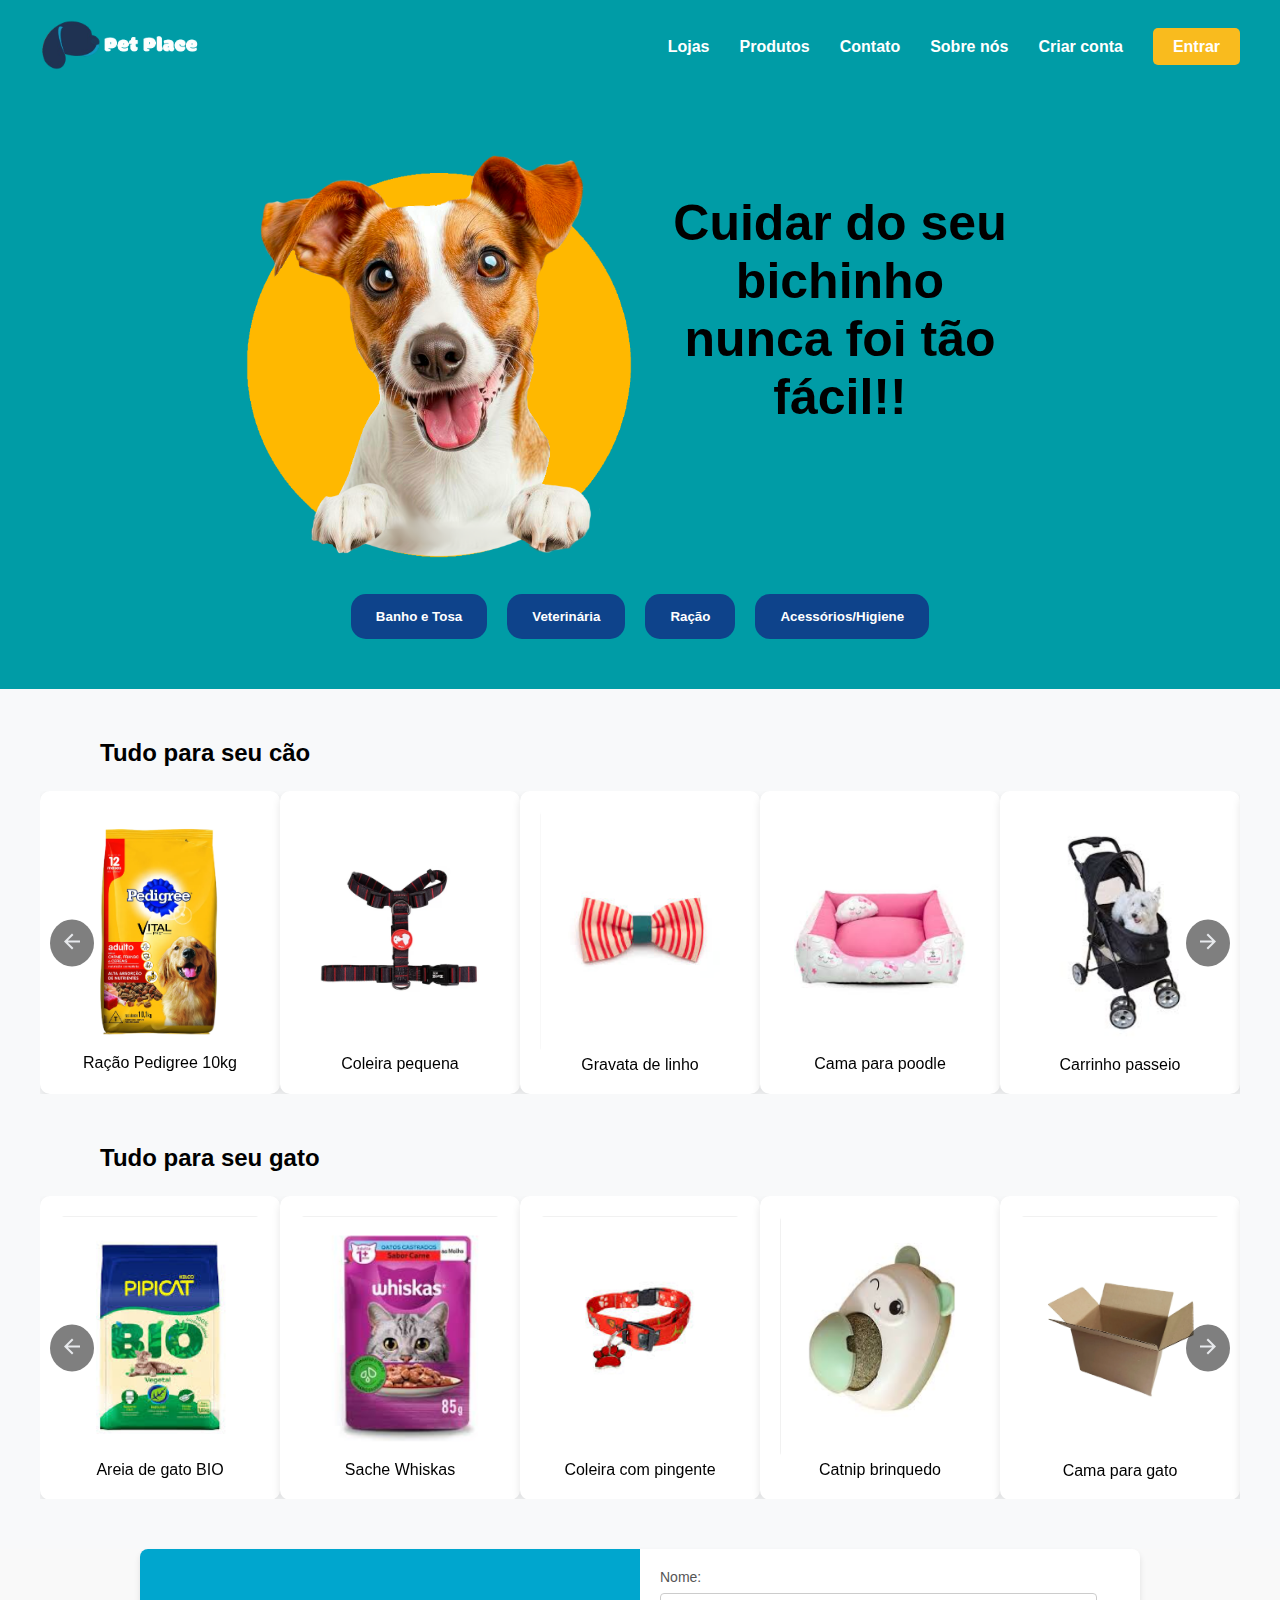
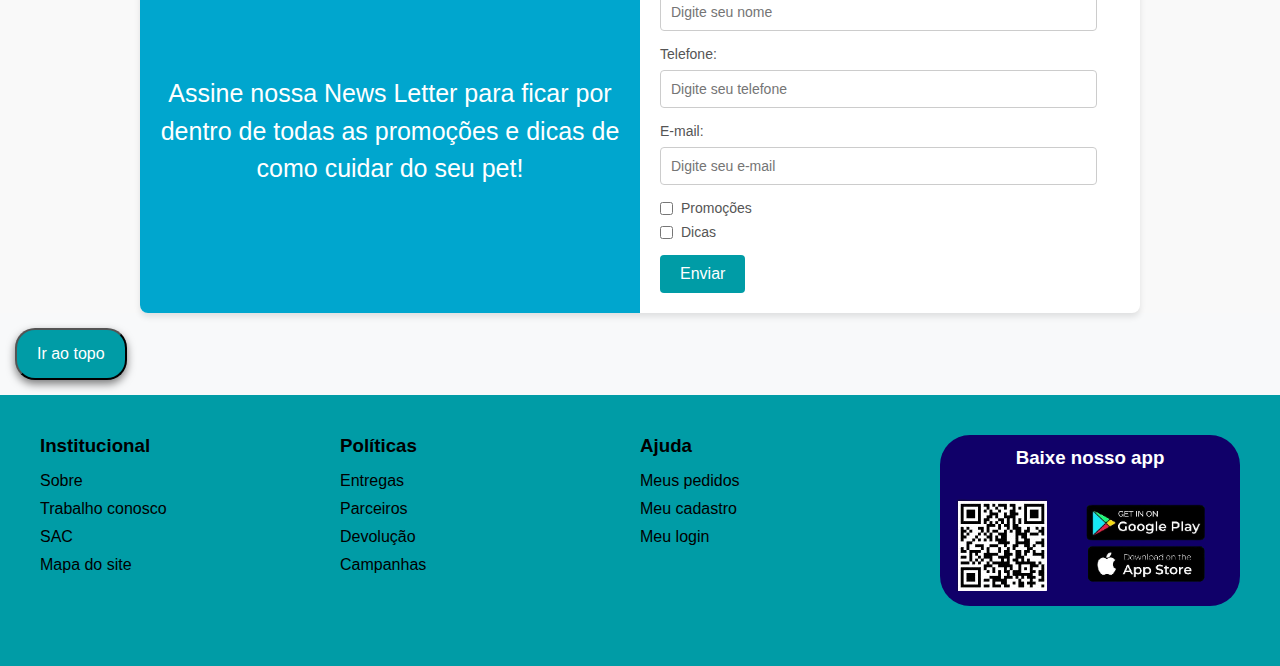
<file: src/pages/index.html>
<!DOCTYPE html>
<html lang="pt-br">
<head>
    <meta charset="UTF-8">
    <meta name="viewport" content="width=device-width, initial-scale=1.0">
    <link rel="stylesheet" href="../styles/index.css">
    <script src="../script/index.js" defer></script>
    <title>Home | PetPlace</title>
</head>
<body>
    <header>
        <div class="header-container">
            <a href="index.html"><img src="../images/LOGO PET PLACE.png" alt="Logo Pet Place" class="logo"></a>
            <nav>
                <ul class="nav-buttons">
                    <li><a href="#">Lojas</a></li>
                    <li><a href="produtos.html">Produtos</a></li>
                    <li><a href="contato.html">Contato</a></li>
                    <li><a href="sobrenos.html">Sobre nós</a></li>
                    <li><a href="criarconta.html">Criar conta</a></li>
                    <li><a href="login.html" class="btn-enter">Entrar</a></li>
                </ul>
            </nav>
        </div>
    </header>
    <main>
        <section class="banner">
            <div class="banner-content">
                <img src="../images/cahcorrofeliz.png" alt="Imagem de um cachorro feliz" class="banner-image">
                <h1 class="banner-text">Cuidar do seu bichinho nunca foi tão fácil!!</h1>
            </div>
            <div class="buttons-container">
                <button class="service-button">Banho e Tosa</button>
                <button class="service-button">Veterinária</button>
                <button class="service-button">Ração</button>
                <button class="service-button">Acessórios/Higiene</button>
            </div>
        </section>
        <section class="carousel">
            <h2 class="title-carousel">Tudo para seu cão</h2>
            <div class="carousel-container">
                <button class="carousel-button prev"><img src="../images/arrow_back.svg"></button>
                <div class="carousel-items">
                    <div class="carousel-item">
                        <img src="../images/racaoPedrigree.png" alt="Ração Pedigree 10kg">
                        <p>Ração Pedigree 10kg</p>
                    </div>
                    <div class="carousel-item">
                        <img src="../images/coleiraCachorroPequena.png" alt="Coleira pequena">
                        <p>Coleira pequena</p>
                    </div>
                    <div class="carousel-item">
                        <img src="../images/gravataCachorroPequena.png" alt="Gravata de linho">
                        <p>Gravata de linho</p>
                    </div>
                    <div class="carousel-item">
                        <img src="../images/camaCachorro.png" alt="Cama para poodle">
                        <p>Cama para poodle</p>
                    </div>
                    <div class="carousel-item">
                        <img src="../images/carrinhoParaCachorro.png" alt="Carrinho passeio">
                        <p>Carrinho passeio</p>
                    </div>
                    <div class="carousel-item">
                        <img src="../images/racaoPedrigree.png" alt="Ração Pedigree 10kg">
                        <p>Ração Pedigree 10kg</p>
                    </div>
                    <div class="carousel-item">
                        <img src="../images/coleiraCachorroPequena.png" alt="Coleira pequena">
                        <p>Coleira pequena</p>
                    </div>
                    <div class="carousel-item">
                        <img src="../images/gravataCachorroPequena.png" alt="Gravata de linho">
                        <p>Gravata de linho</p>
                    </div>
                    <div class="carousel-item">
                        <img src="../images/camaCachorro.png" alt="Cama para poodle">
                        <p>Cama para poodle</p>
                    </div>
                    <div class="carousel-item">
                        <img src="../images/carrinhoParaCachorro.png" alt="Carrinho passeio">
                        <p>Carrinho passeio</p>
                    </div>
                </div>
                <button class="carousel-button next"><img src="../images/arrow_forward.svg"></button>
            </div>
        </section>
    </main>
		<div class=form-div>
			<div class=form-container>
				<div class="text-section">
					<p>Assine nossa News Letter para ficar por dentro de todas as promoções e dicas de como cuidar do seu pet!</p>
				</div>
				<div class="form-section">
					<form id="newsletter-form">
						<label for="username">Nome:</label>
						<input type="text" id="username" name="username" placeholder="Digite seu nome" required>
						<p id="username-helper" class="helper-text">Campo obrigatório</p>

						<label for="telefone">Telefone:</label>
						<input type="tel" id="telefone" name="telefone" placeholder="Digite seu telefone" required>
						<p id="telefone-helper" class="helper-text">Mensagem</p>

						<label for="email">E-mail:</label>
						<input type="email" id="email" name="email" placeholder="Digite seu e-mail" required>
						<p id="email-helper" class="helper-text">Mensagem</p>

						<div class="checkbox-group">
							<label><input type="checkbox" name="promocoes"> Promoções</label>
							<label><input type="checkbox" name="dicas"> Dicas</label>
						</div>
						<button type="submit">Enviar</button>
					</form>
				</div>
			</div>
		</div>
    <button class="to-the-top"><a href="index.html">Ir ao topo</a></button>
    <footer>
        <div class="footer-container">
            <div class="footer-column">
                <h3>Institucional</h3>
                <ul>
                    <li><a href="#">Sobre</a></li>
                    <li><a href="#">Trabalho conosco</a></li>
                    <li><a href="#">SAC</a></li>
                    <li><a href="#">Mapa do site</a></li>
                </ul>
            </div>
            <div class="footer-column">
                <h3>Políticas</h3>
                <ul>
                    <li><a href="#">Entregas</a></li>
                    <li><a href="#">Parceiros</a></li>
                    <li><a href="#">Devolução</a></li>
                    <li><a href="#">Campanhas</a></li>
                </ul>
            </div>
            <div class="footer-column">
                <h3>Ajuda</h3>
                <ul>
                    <li><a href="#">Meus pedidos</a></li>
                    <li><a href="#">Meu cadastro</a></li>
                    <li><a href="#">Meu login</a></li>
                </ul>
            </div>
            <div class="footer-column app-download">
                <h3>Baixe nosso app</h3>
                <div class="app-links">
                    <img src="../images/qrcode.png" alt="QR Code para baixar o app">
                    <div class="store-buttons">
                        <a href="#"><img src="../images/GOOGLE_PLAY.png" alt="Google Play"></a>
                        <a href="#"><img src="../images/APPLE_STORE.png" alt="App Store"></a>
                    </div>
                </div>
            </div>
        </div>
    </footer>
</body>
</html>
</file>
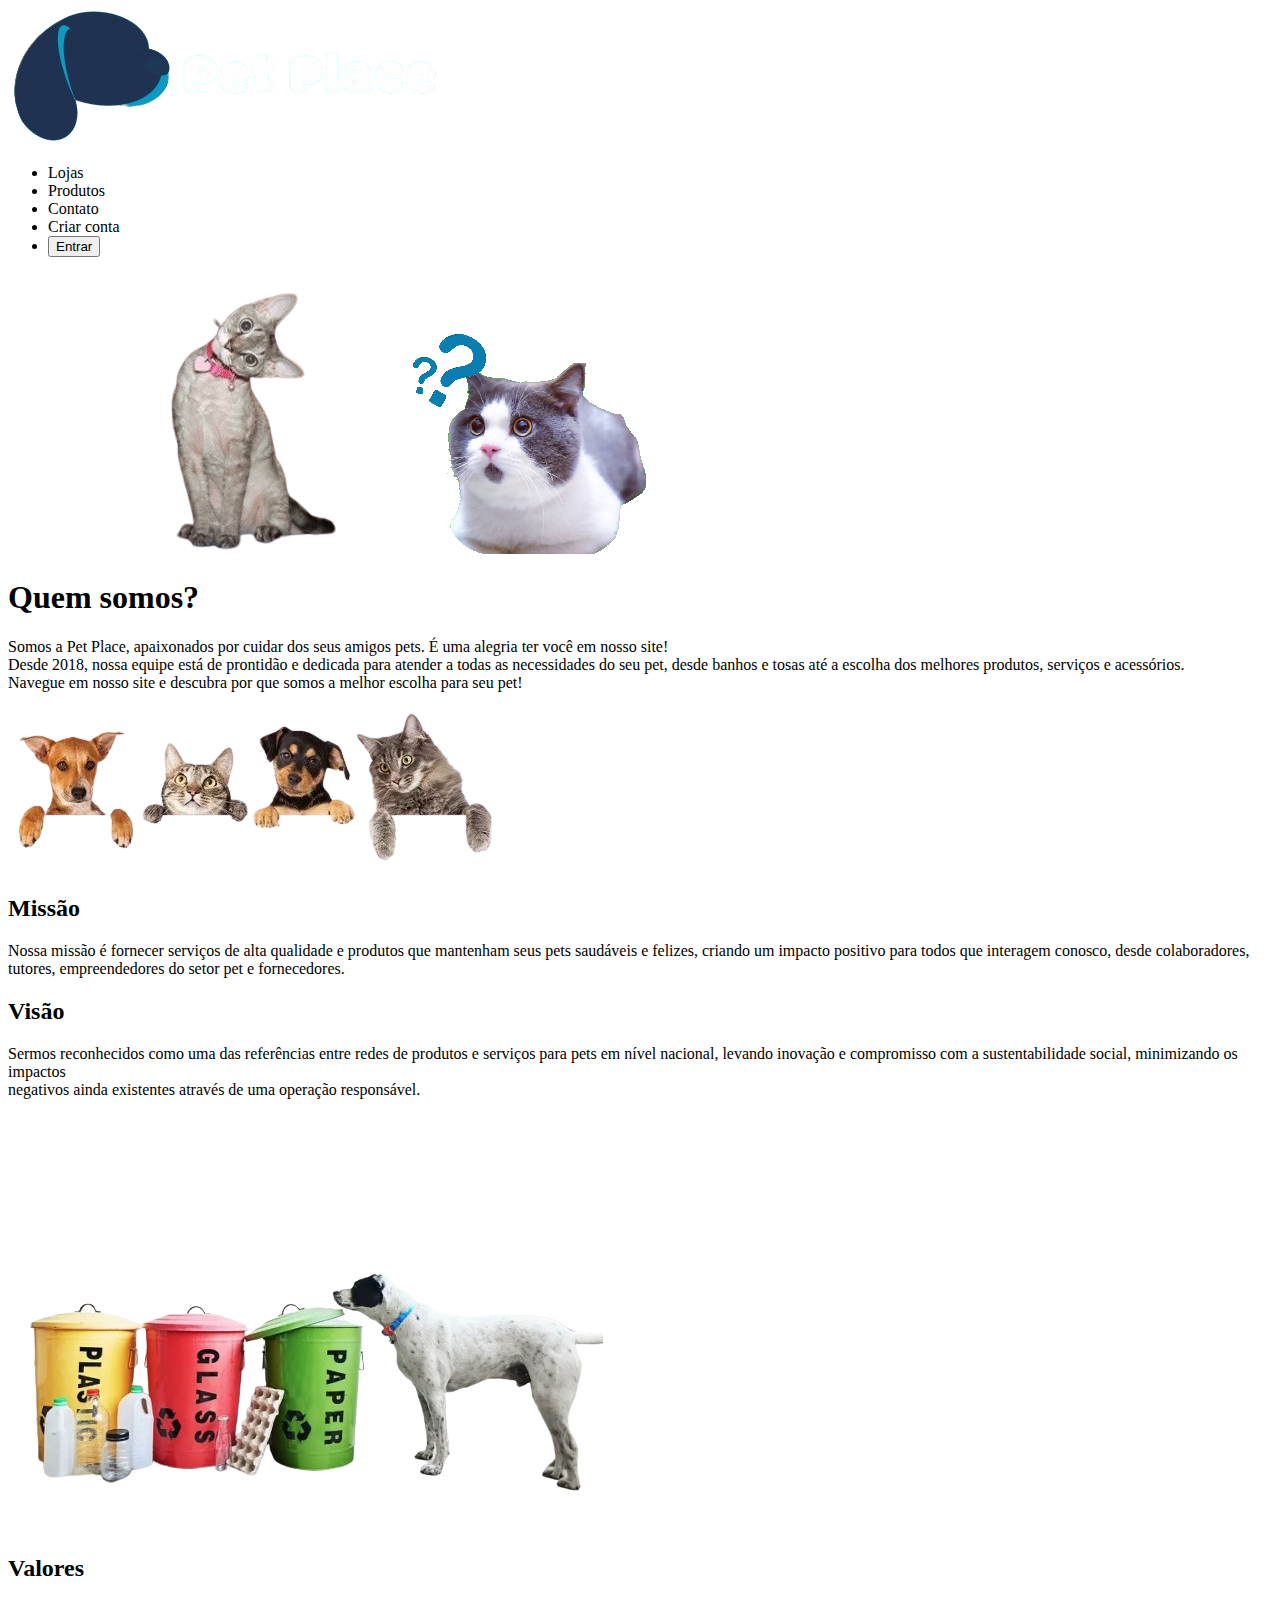
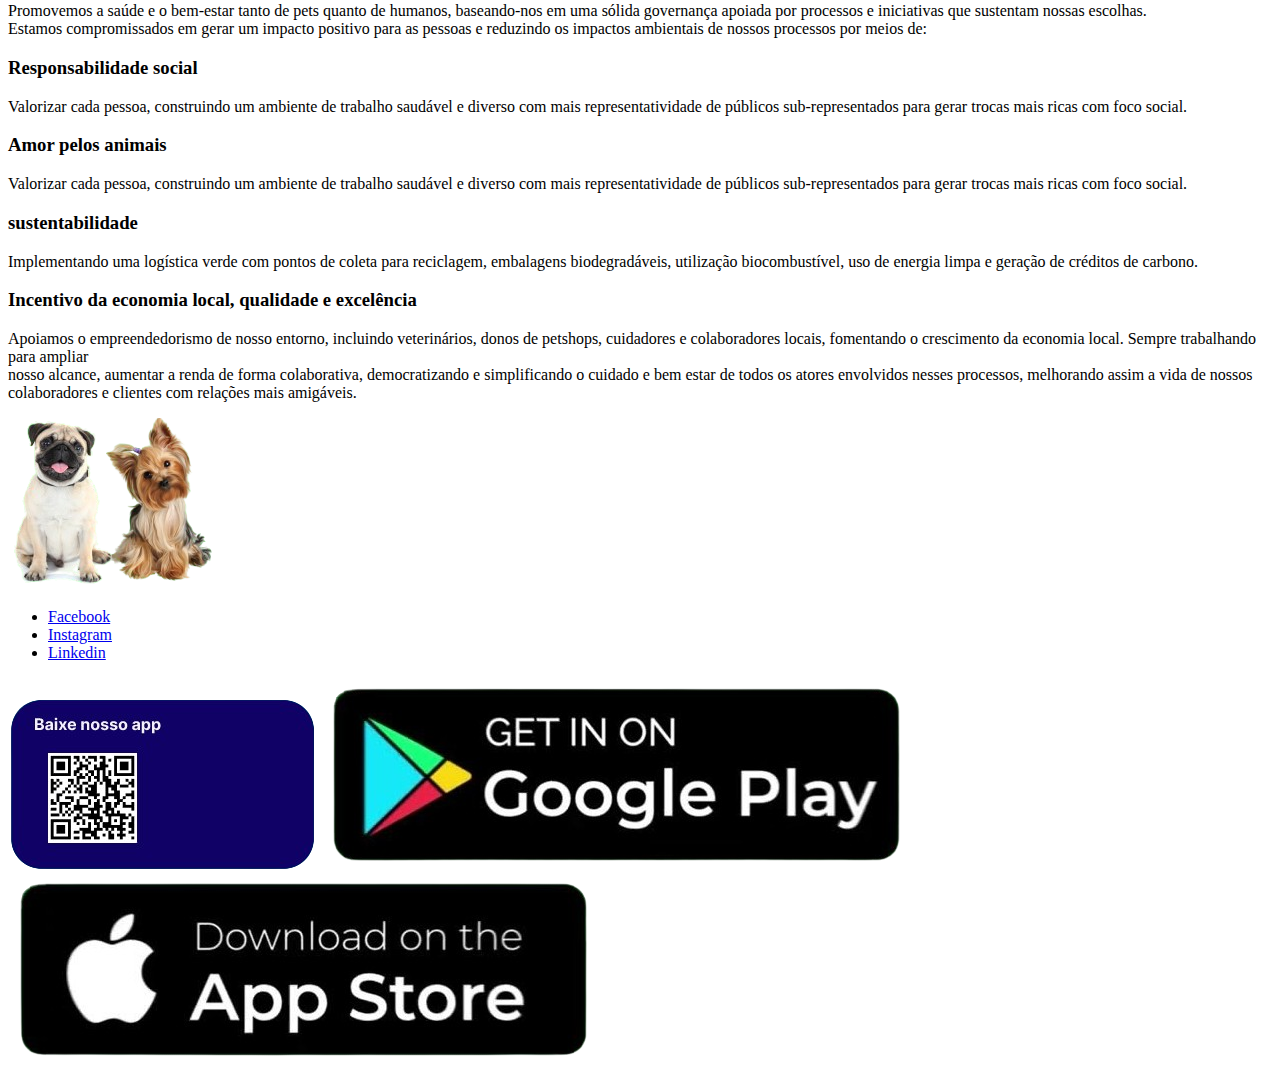
<file: sobrenos.html>
<!DOCTYPE html>
<html lang="pt-br">
<head>
    <meta charset="UTF-8">
    <meta name="viewport" content="width=device-width, initial-scale=1.0">
    <title>SOBRE NÓS</title>
</head>
<body>
    <header>
        <img src="IMAGENS/LOGO PET PLACE.png" alt="Lgo Pet Place">
        <nav>
            <ul>
                <li>Lojas</li>
                <li>Produtos</li>
                <li>Contato</li>
                <li>Criar conta</li>
                <li><button>Entrar</button></li>
            </ul>
        </nav>
    </header>
    <main>
        <img src="IMAGENS/GATINHO01.png" alt="Gatinho atento">
        <img src="IMAGENS/GATINHO02.png" alt="Gatinho com dúvida">
        <h1>Quem somos?</h1>
        <p>Somos a Pet Place, apaixonados por cuidar dos seus amigos pets. É uma alegria ter você em nosso site!
        <br>Desde 2018, nossa equipe está de prontidão e dedicada para atender a todas as necessidades do seu pet, desde banhos e tosas até a escolha dos melhores produtos, serviços e acessórios.
        <br>Navegue em nosso site e descubra por que somos a melhor escolha para seu pet!</p>
        <section clas="missao">
            <img src="IMAGENS/MISSAO.png" alt="Missao Pet Place">
            <h2>Missão</h2>
            <P>Nossa missão é fornecer serviços de alta qualidade e produtos que mantenham seus pets saudáveis e felizes, criando um impacto positivo para todos que interagem conosco, desde colaboradores,
            <br> tutores, empreendedores do setor pet e fornecedores.</P>
        </section>
        <section class="visao">
            <h2>Visão</h2>
            <p>Sermos reconhecidos como uma das referências entre redes de produtos e serviços para pets em nível nacional, levando inovação e compromisso com a sustentabilidade social, minimizando os impactos
            <br> negativos ainda existentes através de uma operação responsável.</p>
        </section>
        <section class="valores">
            <img src="IMAGENS/VALORES.png" alt="Valores Pet Place">
            <h2>Valores</h2>
            <p>Promovemos a saúde e o bem-estar tanto de pets quanto de humanos, baseando-nos em uma sólida governança apoiada por processos e iniciativas que sustentam nossas escolhas.
            <br>Estamos compromissados em gerar um impacto positivo para as pessoas e reduzindo os impactos ambientais de nossos processos por meios de:</p>
            <div class="resp_social">
                <h3>Responsabilidade social</h3>
                <p>Valorizar cada pessoa, construindo um ambiente de trabalho saudável e diverso com mais representatividade de públicos sub-representados para gerar trocas mais ricas com foco social.</p>
            </div>
            <div class="amor_animais">
                <h3>Amor pelos animais</h3>
                <p>Valorizar cada pessoa, construindo um ambiente de trabalho saudável e diverso com mais representatividade de públicos sub-representados para gerar trocas mais ricas com foco social.</p>
            </div>
            <div class="sustentavel">
                <h3>sustentabilidade</h3>
                <p>Implementando uma logística verde com pontos de coleta para reciclagem, embalagens biodegradáveis, utilização biocombustível, uso de energia limpa e geração de créditos de carbono.</p>
            </div>
            <div class="transform_local">
                <h3>Incentivo da economia local, qualidade e excelência</h3>
                <p>Apoiamos o empreendedorismo de nosso entorno, incluindo veterinários, donos de petshops, cuidadores e colaboradores locais, fomentando o crescimento da economia local. Sempre trabalhando para ampliar
                <br> nosso alcance, aumentar a renda de forma colaborativa, democratizando  e simplificando o cuidado e bem estar de todos os atores envolvidos nesses processos, melhorando assim a vida de nossos
                <br> colaboradores e clientes com relações mais amigáveis.</p>
            </div>
        </section>
    </main>
    <footer>
        <img src="IMAGENS/FOOTER LOGO.png" alt="Logo Pet Pace - dupla">
        <ul class="media">
            <li><a href="http://www.facebbook.com/" target="_blank" >Facebook </a></li>
            <li><a href="http://www.instagram.com/" target="_blank">Instagram</a></li>
            <li><a href="https://www.linkedin.com/" target="_blank">Linkedin</a></li>
        </ul>           
        <img src="IMAGENS/download_media.png" alt="Baixe via QR Code">
        <img src="IMAGENS/GOOGLE_PLAY.png" alt="Baixe via Google Play"> 
        <img src="IMAGENS/APPLE_STORE.png" alt="Baixe via Apple Store">       
    </footer>
</body>
</html>
</file>
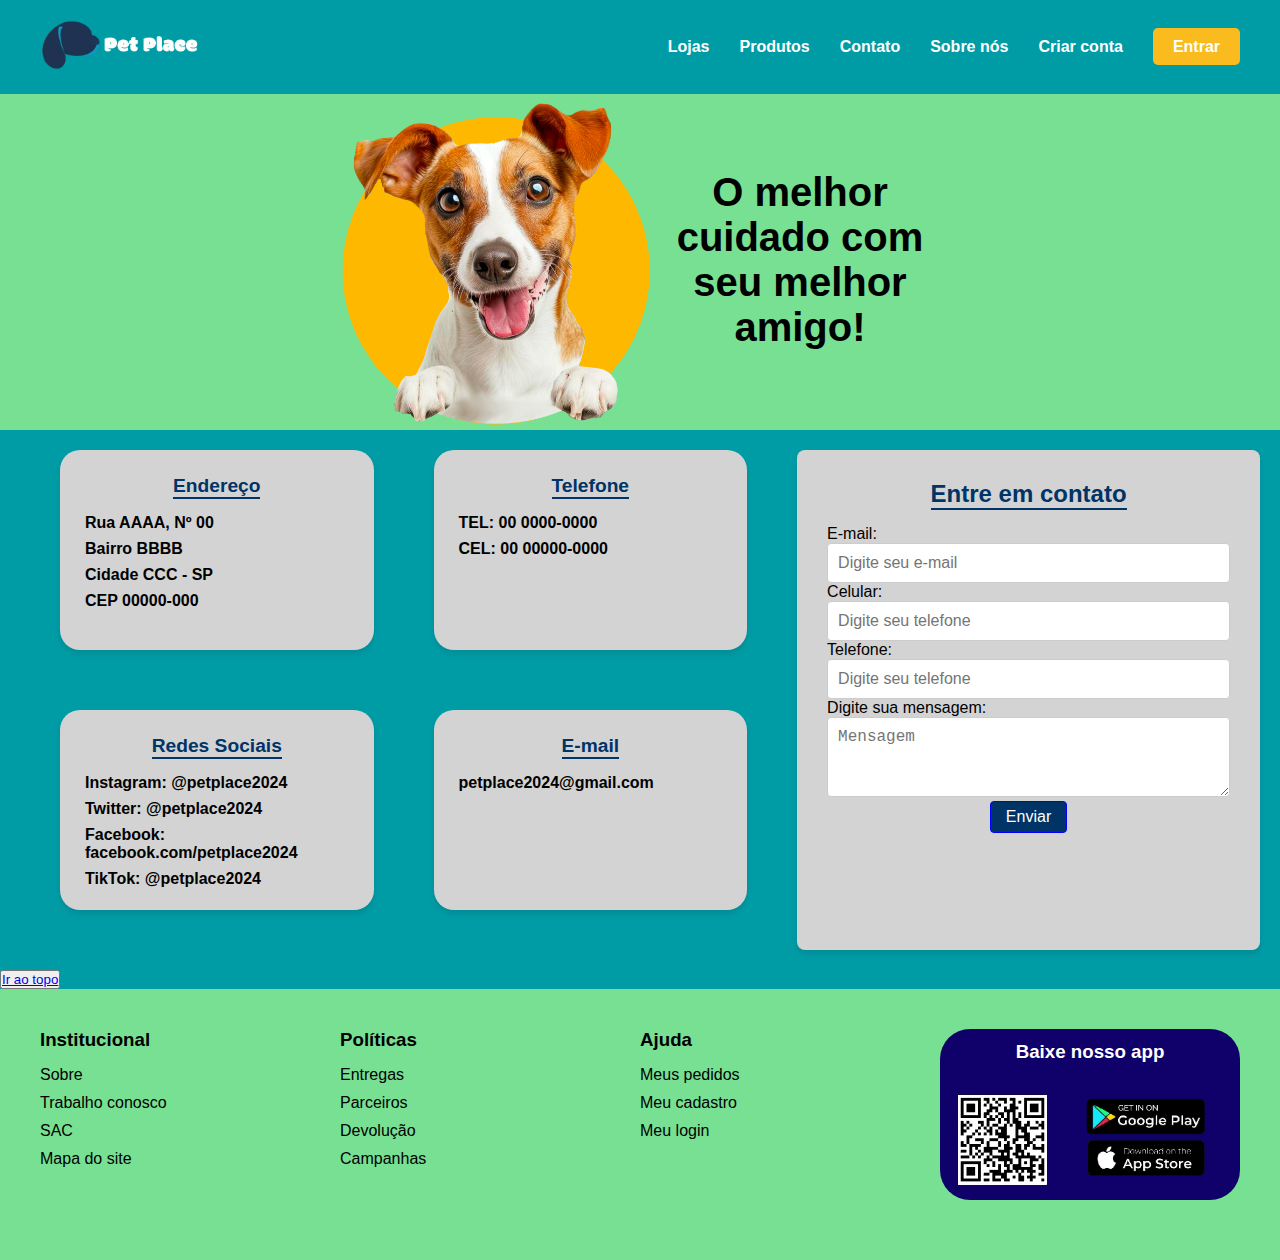
<file: src/pages/contato.html>
<!DOCTYPE html>
<html lang="pt-br">
<head>
    <meta charset="UTF-8">
    <meta name="viewport" content="width=device-width, initial-scale=1.0">
    <link rel="stylesheet" href="../styles/contato.css">
    <link rel="stylesheet" href="https://cdnjs.cloudflare.com/ajax/libs/font-awesome/6.0.0-beta3/css/all.min.css">
	    <script src="../script/contato.js" defer></script>
    <title>Contatos | PetPlace</title>
</head>
<body>
    <header>
        <div class="header-container">
            <a href="index.html"><img src="../images/LOGO PET PLACE.png" alt="Logo Pet Place" class="logo"></a>
            <nav>
                <ul class="nav-buttons">
                    <li><a href="#">Lojas</a></li>
                    <li><a href="produtos.html">Produtos</a></li>
                    <li><a href="contato.html">Contato</a></li>
                    <li><a href="sobrenos.html">Sobre nós</a></li>
                    <li><a href="criarconta.html">Criar conta</a></li>
                    <li><a href="login.html" class="btn-enter">Entrar</a></li>
                </ul>
            </nav>
        </div>
    </header>
    <main class="main">
        <section class="banner">
            <div class="banner-content">
                <img src="../images/cahcorrofeliz.png" alt="Imagem de um cachorro feliz" class="banner-image">
                <h1 class="banner-text">O melhor <br> cuidado com <br> seu melhor<br> amigo!</h1>
            </div>
        </section>
        <section class="container">
            <div class="cardzao">
                <div class="card">
                    <h2>Endereço</h2>
                    <p>Rua AAAA, Nº 00</p>
                    <p>Bairro BBBB</p>
                    <p>Cidade CCC - SP</p>
                    <p>CEP 00000-000</p>
                </div>
                <div class="card">
                    <h2>Telefone</h2>
                    <p>TEL: 00 0000-0000</p>
                    <p>CEL: 00 00000-0000</p>
                </div>
                <div class="card">
                    <h2>Redes Sociais</h2>
                    <p>Instagram: @petplace2024</p>
                    <p>Twitter: @petplace2024</p>
                    <p>Facebook: facebook.com/petplace2024</p>
                    <p>TikTok: @petplace2024</p>
                </div>
                <div class="card">
                    <h2>E-mail</h2>
                    <p>petplace2024@gmail.com</p>
                </div>
            </div>
            <div class="formulario">
                <div>
                    <h2>Entre em contato</h2>
                </div>
                <form id="form-contato">
					<div>
						<label for="email">E-mail:</label>
						<input type="email" id="email" name="email" placeholder="Digite seu e-mail" required>
						<p id="email-helper" class="helper-text">Mensagem</p>
					</div>
					<div>						
						<label for="telefone">Celular:</label>
						<input type="tel" id="telefone" name="telefone" placeholder="Digite seu telefone" required>
						<p id="telefone-helper" class="helper-text">Mensagem</p>
					</div>
					<div>					
						<label for="telefone">Telefone:</label>
						<input type="tel" id="telefone" name="telefone" placeholder="Digite seu telefone" required>
						<p id="telefone-helper" class="helper-text">Mensagem</p>
					</div>
					<div>						
						<label class="form-group">Digite sua mensagem:</label>
                        <textarea
                            class="textarea"
                            id="mensagem"
                            placeholder="Mensagem"
                            required
                            minlength="10"
                        ></textarea>
						<p< id="mensage-helper" class="helper-text">Mensagem</p>
                        <span class="error-message" id="error-mensagem"></span>
					</div>
					<button type="submit" class="btn">Enviar</button>
                </form>
            </div>
        </section>
        <button><a href="contato.html">Ir ao topo</a></button>
    </main>
    <footer>
        <div class="footer-container">
            <div class="footer-column">
                <h3>Institucional</h3>
                <ul>
                    <li><a href="#">Sobre</a></li>
                    <li><a href="#">Trabalho conosco</a></li>
                    <li><a href="#">SAC</a></li>
                    <li><a href="#">Mapa do site</a></li>
                </ul>
            </div>
            <div class="footer-column">
                <h3>Políticas</h3>
                <ul>
                    <li><a href="#">Entregas</a></li>
                    <li><a href="#">Parceiros</a></li>
                    <li><a href="#">Devolução</a></li>
                    <li><a href="#">Campanhas</a></li>
                </ul>
            </div>
            <div class="footer-column">
                <h3>Ajuda</h3>
                <ul>
                    <li><a href="#">Meus pedidos</a></li>
                    <li><a href="#">Meu cadastro</a></li>
                    <li><a href="#">Meu login</a></li>
                </ul>
            </div>
            <div class="footer-column app-download">
                <h3>Baixe nosso app</h3>
                <div class="app-links">
                    <img src="../images/qrcode.png" alt="QR Code para baixar o app">
                    <div class="store-buttons">
                        <a href="#"><img src="../images/GOOGLE_PLAY.png" alt="Google Play"></a>
                        <a href="#"><img src="../images/APPLE_STORE.png" alt="App Store"></a>
                    </div>
                </div>
            </div>
        </div>
    </footer>
</body>
</html>
</file>
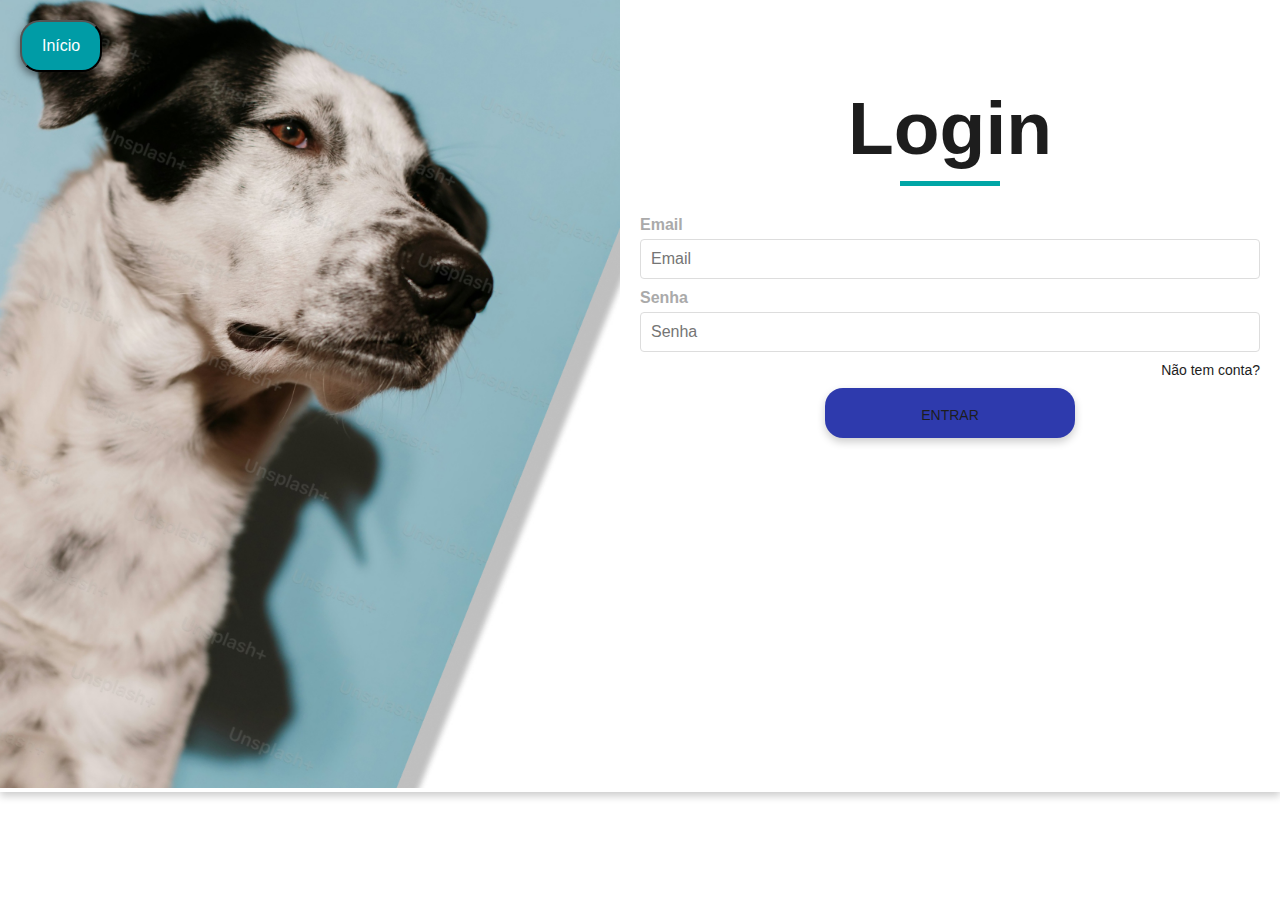
<file: src/pages/login.html>
<!DOCTYPE html>
<html lang="pt-br">

<head>
    <meta charset="UTF-8">
    <meta name="viewport" content="width=device-width, initial-scale=1.0">
    <link rel="stylesheet" href="../styles/login.css">
    <title>Login | PetPlace</title>
</head>

<body>
	<button class="btn-home"><a href="index.html" class="a-btn-home" >Início</a></button>
	<div class="main-div">
		<section class="login-container">
			<section class="image-section">
				<img src="../images/Rectangle 1.jpg" alt="imagem_cachorro">
			</section>
			<section class="form-section">
				<h2>Login</h2>
				<div class="underline"></div>
				<form>
					<label for="email">Email</label>
					<input type="email" id="email" placeholder="Email">
					<label for="password">Senha</label>
					<input type="password" id="password" placeholder="Senha">
					<a href="./index.html">Não tem conta?</a>
					<div class="button">
						<button type="submit"><a href="../pages/index.html">ENTRAR</a></button></a>
					</div>
				</form>
			</section>
		</section>
	</div>
	<footer>
        <p</p>
	</footer>
</body>

</html>
</file>
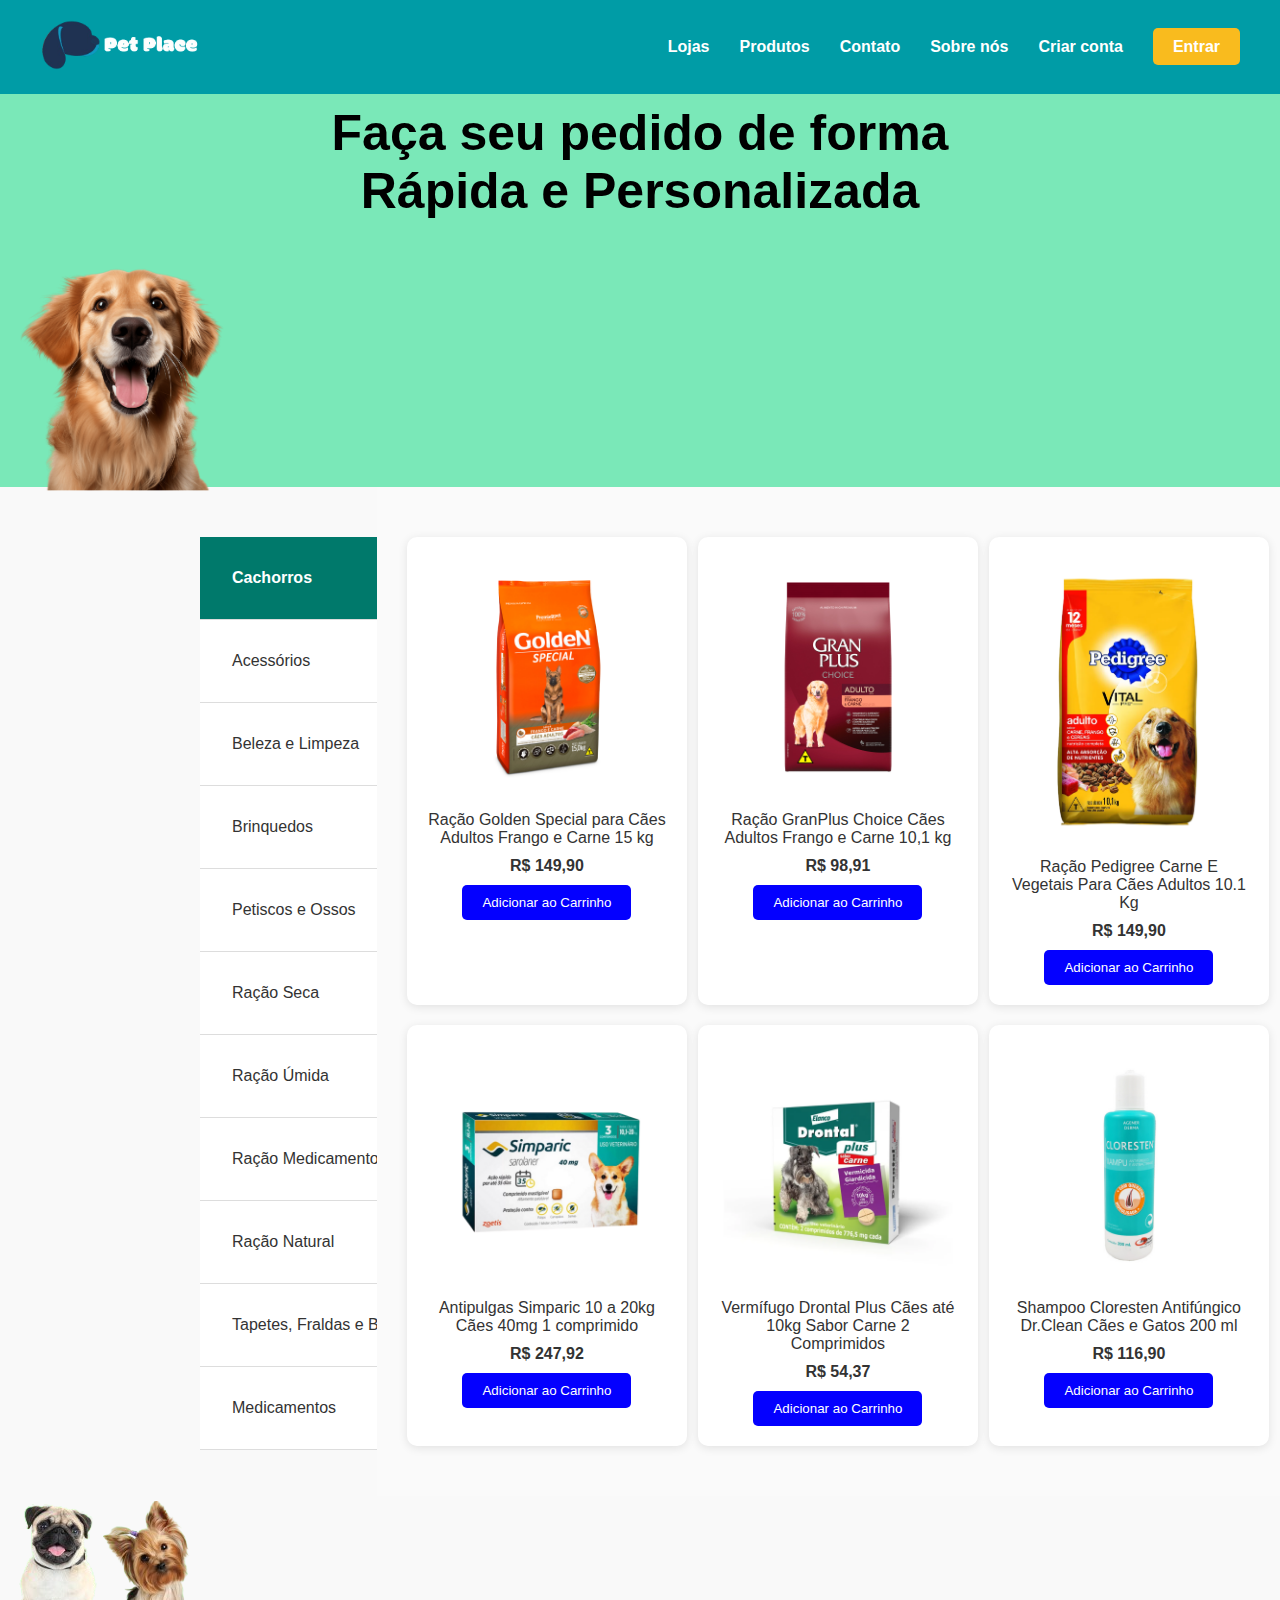
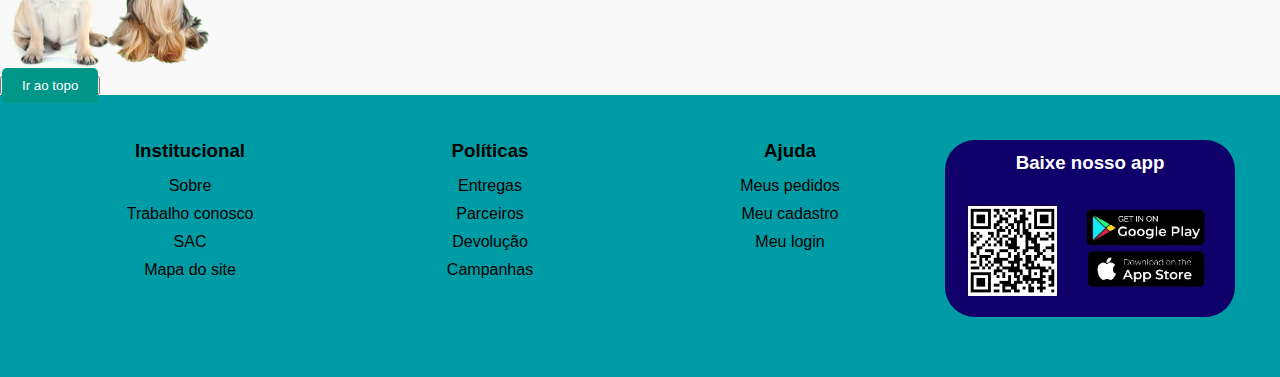
<file: src/pages/produtos.html>
<!DOCTYPE html>
<html lang="pt-br">
  <head>
    <meta charset="UTF-8" />
    <meta name="viewport" content="width=device-width, initial-scale=1.0" />
    <link rel="stylesheet" href="../styles/produtos2.css">
    <title>Produtos | PetPlace</title>

  </head>
  <body>
    <header>
      <div class="header-container">
          <a href="index.html"><img src="../images/LOGO PET PLACE.png" alt="Logo Pet Place" class="logo"></a>
          <nav>
              <ul class="nav-buttons">
                  <li><a href="#">Lojas</a></li>
                  <li><a href="produtos.html">Produtos</a></li>
                  <li><a href="contato.html">Contato</a></li>
                  <li><a href="sobrenos.html">Sobre nós</a></li>
                  <li><a href="criarconta.html">Criar conta</a></li>
                  <li><a href="login.html" class="btn-enter">Entrar</a></li>
              </ul>
          </nav>
      </div>
  </header>

    <div class ="textoinicial">
  <h1> Faça seu pedido de forma <br> Rápida e Personalizada</h1>
  <img src="../images/cachorro02.png" alt="cachorro" class="cachorroinicial">
    </div>
 
 <main>
  <aside>
    <table>
      <tr>
          <th>Cachorros</th>
      </tr>
    
      <tr>
          <td>Acessórios</td>
      </tr>
      <tr>
          <td>Beleza e Limpeza</td>
      </tr>
      <tr>
          <td>Brinquedos</td>
      </tr>
      <tr>
          <td>Petiscos e Ossos</td>
      </tr>
      <tr>
          <td>Ração Seca</td>
      </tr>
      <tr>
          <td>Ração Úmida</td>
      </tr>
      <tr>
          <td>Ração Medicamentosa</td>
      </tr>
      <tr>
        <td>Ração Natural</td>
    </tr>
    <tr>
        <td>Tapetes, Fraldas e Banheiros</td>
    </tr>
    <tr>
      <td>Medicamentos</td>
  </tr>
  </table>
  </aside>
  <section class="cards-section">
    <div class="cards-container">
      <div class="cards-row">
        <div class="card">
          <img src="../images/Golden Special.jpg" alt="Ração Golden Special" />
          <p>Ração Golden Special para Cães Adultos Frango e Carne 15 kg</p>
          <p class="valor">R$ 149,90</p>
          <button>Adicionar ao Carrinho</button>
        </div>
        <div class="card">
          <img src="../images/Gran Plus.jpg" alt="Ração Gran Plus" />
          <p>Ração GranPlus Choice Cães Adultos Frango e Carne 10,1 kg</p>
          <p class="valor">R$ 98,91</p>
          <button>Adicionar ao Carrinho</button>
        </div>
        <div class="card">
          <img src="../images/racaoPedrigree.png" alt="Ração Pedigree" />
          <p>Ração Pedigree Carne E Vegetais Para Cães Adultos  10.1 Kg</p>
          <p class="valor">R$ 149,90</p>
          <button>Adicionar ao Carrinho</button>
        </div>
      </div>
      <div class="cards-row">
        <div class="card">
          <img
            src="../images/Simparic.png" alt="Antipulga Simparic"/>
          <p>Antipulgas Simparic 10 a 20kg Cães 40mg 1 comprimido</p>
          <p class="valor">R$ 247,92</p>
          <button>Adicionar ao Carrinho</button>
        </div>
        <div class="card">
          <img src="../images/Drontal.png" alt="Vermifungo Drontal " />
          <p>Vermífugo Drontal Plus Cães até 10kg Sabor Carne 2 Comprimidos</p>
          <p class="valor">R$ 54,37</p>
          <button>Adicionar ao Carrinho</button>
        </div>
        <div class="card">
          <img src="../images/Xampu.png" alt="Shampoo" />
          <p>Shampoo Cloresten Antifúngico Dr.Clean Cães e Gatos 200 ml</p>
          <p class="valor">R$ 116,90</p>
          <button>Adicionar ao Carrinho</button>
        </div>
      </div>
    </div>
  </section>
 </main> 
</div>

   
    
 
    
    <div class="imagemrodape">
      <img src="../images/FOOTER LOGO.png" alt="Logo Pet Place - dupla">
    </div>


    <button><a href="produtos.html">Ir ao topo</a></button>
    <footer>
      <div class="footer-container">
          <div class="footer-column">
              <h3>Institucional</h3>
              <ul>
                  <li><a href="#">Sobre</a></li>
                  <li><a href="#">Trabalho conosco</a></li>
                  <li><a href="#">SAC</a></li>
                  <li><a href="#">Mapa do site</a></li>
              </ul>
          </div>
          <div class="footer-column">
              <h3>Políticas</h3>
              <ul>
                  <li><a href="#">Entregas</a></li>
                  <li><a href="#">Parceiros</a></li>
                  <li><a href="#">Devolução</a></li>
                  <li><a href="#">Campanhas</a></li>
              </ul>
          </div>
          <div class="footer-column">
              <h3>Ajuda</h3>
              <ul>
                  <li><a href="#">Meus pedidos</a></li>
                  <li><a href="#">Meu cadastro</a></li>
                  <li><a href="#">Meu login</a></li>
              </ul>
          </div>
          <div class="footer-column app-download">
              <h3>Baixe nosso app</h3>
              <div class="app-links">
                  <img src="../images/qrcode.png" alt="QR Code para baixar o app">
                  <div class="store-buttons">
                      <a href="#"><img src="../images/GOOGLE_PLAY.png" alt="Google Play"></a>
                      <a href="#"><img src="../images/APPLE_STORE.png" alt="App Store"></a>
                  </div>
              </div>
          </div>
      </div>
  </footer>
  </body>
</html>
</file>
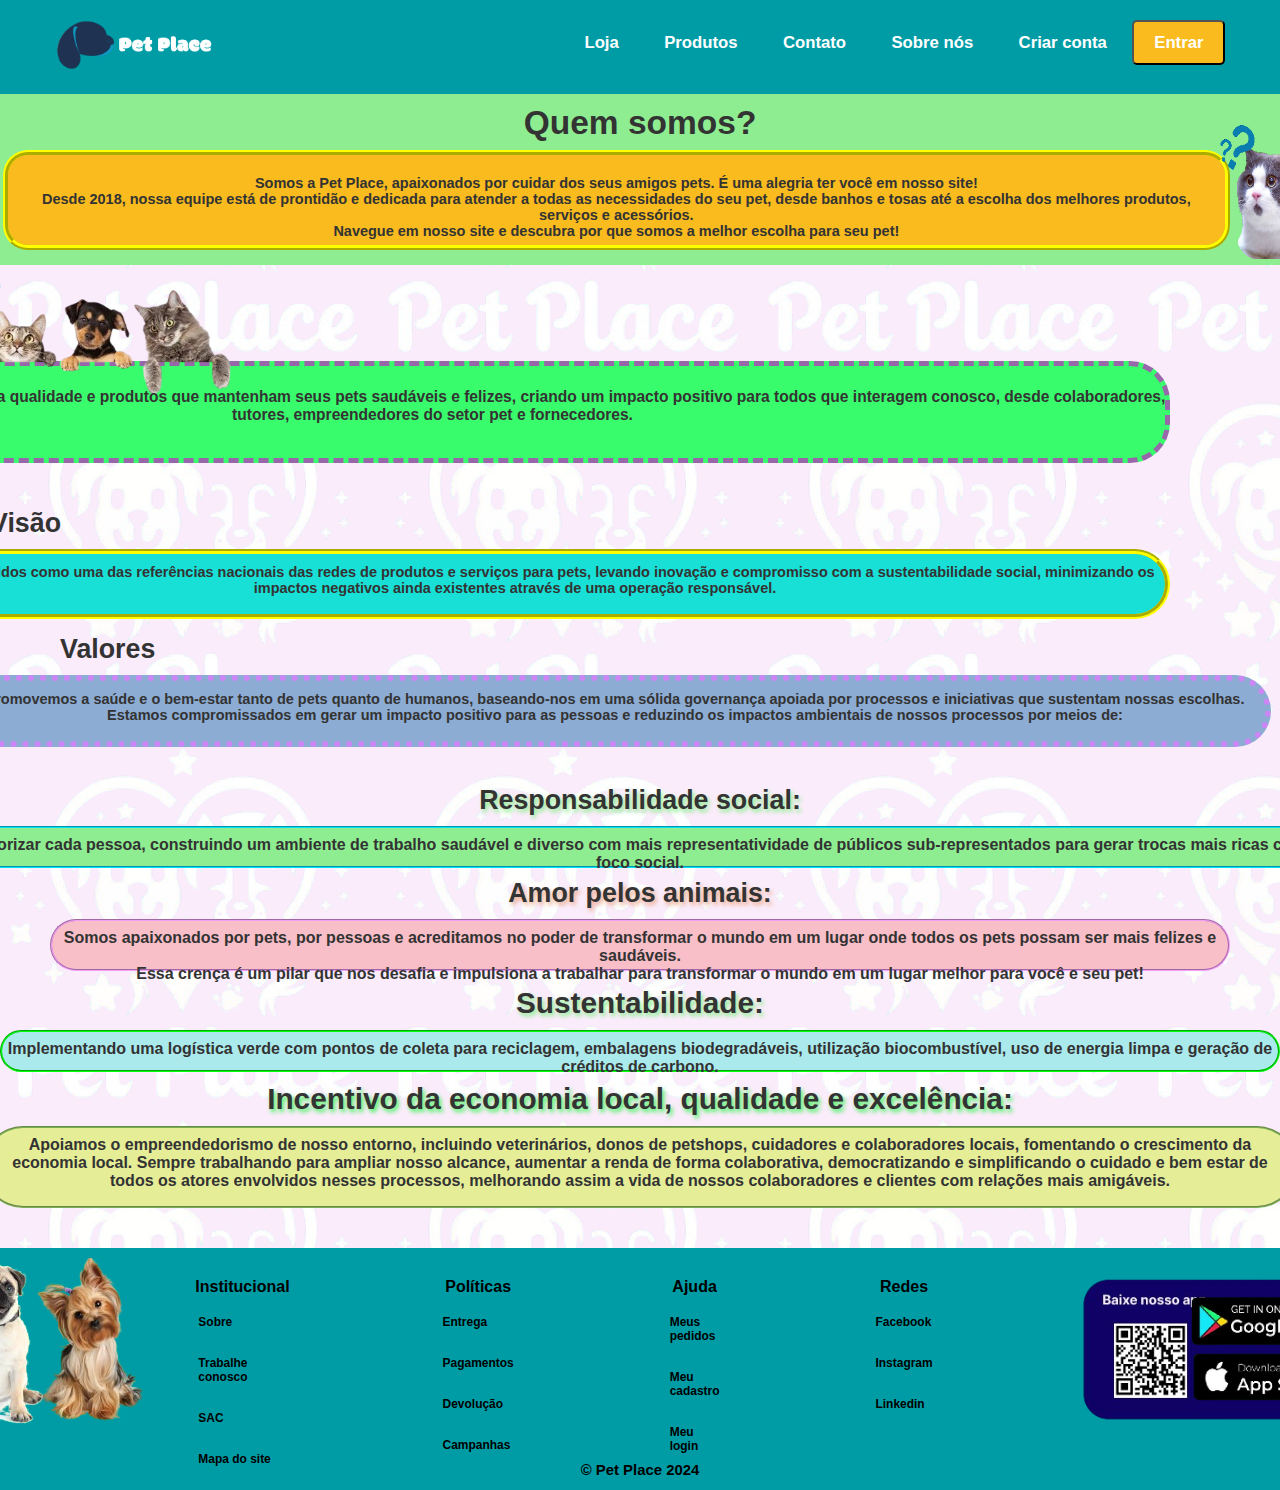
<file: src/pages/sobrenos.html>
<!DOCTYPE html>
<html lang="pt-br">
<head>
    <meta charset="UTF-8">
    <meta name="viewport" content="width=device-width, initial-scale=1.0">
    <link rel="stylesheet" href="../styles/sobrenos.css">
    <title>Sobre Nós | PetPlace</title>
</head>
<body>
    <header>
        <div class="header-container">
            <nav>
                <a href="index.html"><img src="../images/LOGO PET PLACE.png" alt="Logo Pet Place" class="logo"></a>
                <ul class="ulheader">                
                    <li><a href="index.html">Loja</a></li>
                    <li><a href="produtos.html">Produtos</a></li>
                    <li><a href="contato.html">Contato</a></li>
                    <li><a href="sobrenos.html">Sobre nós</a></li>
                    <li><a href="criarconta.html">Criar conta</a></li>
                    <button class="button"><a href="login.html">Entrar</a></button>
                </ul>
            </nav>
        </div>
        
    </header>
    <main>
        <div class="frameH1">
            <div><h1>Quem somos?</h1></div>
            <div class="divh1">
                <div class="divgato1"><img src="../images/GATINHO01.png" alt="Gatinho atento" width="100%" class="gato1"></div>
                <div class="quem"><p class="pquem">Somos a Pet Place, apaixonados por cuidar dos seus amigos pets. É uma alegria ter você em nosso site!
                <br>Desde 2018, nossa equipe está de prontidão e dedicada para atender a todas as necessidades do seu pet, desde banhos e tosas até a escolha dos melhores produtos, serviços e acessórios.
            <br>Navegue em nosso site e descubra por que somos a melhor escolha para seu pet!</p></div>
                <div><img src="../images/GATINHO02.png" alt="Gatinho com dúvida" class="gato2"></div>                        
            </div>
        </div>
        <div class="frameH2">
            <div><h2>Missão</h2></div>
            <div class=divh2><img src="../images/MISSAO.png" alt="Missao pet place" class="animais"></div>
        </div>
        <div class="divMissao"> 
            <div class="missao"><p>Nossa missão é fornecer serviços de alta qualidade e produtos que mantenham seus pets saudáveis e felizes, criando um impacto positivo para todos que interagem conosco, desde colaboradores,
        <br> tutores, empreendedores do setor pet e fornecedores.</p></div>
        </div>
        
        <div class="frameH3">
            <div><h2 class="h2visao">Visão</h2></div>
            <div class="divVisao"> 
                <div class="visao"><p>Sermos reconhecidos como uma das referências nacionais das redes de produtos e serviços para pets, levando inovação e compromisso com a sustentabilidade social, minimizando os impactos
                    negativos ainda existentes através de uma operação responsável.</p></div>
            </div>
        </div>
        <div class="frameH4">
            <div><h2 class="h4valor">Valores</h2></div>
            <div class="divValor"> 
                <div class="valores"><p>Promovemos a saúde e o bem-estar tanto de pets quanto de humanos, baseando-nos em uma sólida governança apoiada por processos e iniciativas que sustentam nossas escolhas.
                    <br>Estamos compromissados em gerar um impacto positivo para as pessoas e reduzindo os impactos ambientais de nossos processos por meios de:</p></div>
                    <div><img src="../images/VALORES.png" alt="Valores Pet Place" class="ecocao"></div>
            </div>
            <div class="divh3">
                <h3>Responsabilidade social:</h3>
                <p class="subvalor1">Valorizar cada pessoa, construindo um ambiente de trabalho saudável e diverso com mais representatividade de públicos sub-representados para gerar trocas mais ricas com foco social.</p>
            </div>
            <div class="divh4">
                <h3 class="lov">Amor pelos animais:</h3>
                <p class="subvalor2">
                    Somos apaixonados por pets, por pessoas e acreditamos no poder de transformar o mundo em um lugar onde todos os pets possam ser mais felizes e saudáveis.
                    <br>Essa crença é um pilar que nos desafia e impulsiona a trabalhar para transformar o mundo em um lugar melhor para você e seu pet!
                    </p>
            </div>
            <div class="divh5">
                <h3 class="sutentab">Sustentabilidade:</h3>
                <p class="subvalor3">Implementando uma logística verde com pontos de coleta para reciclagem, embalagens biodegradáveis, utilização biocombustível, uso de energia limpa e geração de créditos de carbono.</p>
            </div>
            <div class="divh6">
                <h3 class="incentivo">Incentivo da economia local, qualidade e excelência:</h3>
                <p class="subvalor4">Apoiamos o empreendedorismo de nosso entorno, incluindo veterinários, donos de petshops, cuidadores e colaboradores locais, fomentando o crescimento da economia local. Sempre trabalhando para ampliar
                    nosso alcance, aumentar a renda de forma colaborativa, democratizando  e simplificando o cuidado e bem estar de todos os atores envolvidos nesses processos, melhorando assim a vida de nossos
                    colaboradores e clientes com relações mais amigáveis.</p>
            </div>
        </div>
    </main>
    <footer>
        <section>
            <div class="imagemrodape">
                <img src="../images/FOOTER LOGO.png" class="imgrdp" alt="Logo Pet Place - dupla">
            </div>
            <div class="institucional"> 
                <h4>Institucional</h4>
                <ul>
                    <li><a href="sobrenos.html">Sobre</a></li>
                    <li><a href="#">Trabalhe conosco</a></li>
                    <li><a href="#">SAC</a></li>
                    <li><a href="#">Mapa do site</a></li>
                </ul>
            </div>
            <div>
                <h4>Políticas</h4>
                <ul>
                    <li><a href="#">Entrega</a></li>
                    <li><a href="#">Pagamentos</a></li>
                    <li><a href="#">Devolução</a></li>
                    <li><a href="#">Campanhas</a></li>
                </ul>
            </div>
            <div>
                <h4>Ajuda</h4>
                <ul>
                    <li><a href="#">Meus pedidos</a></li>
                    <li><a href="criarconta.html">Meu cadastro</a></li>
                    <li><a href="login.html">Meu login</a></li>
                </ul>
            </div>
            <div>
                <h4>Redes</h4>
                <ul class="redes">
                    <li><a href="http://www.facebook.com/" target="_blank" >Facebook </a></li>
                    <li><a href="http://www.instagram.com/" target="_blank">Instagram</a></li>
                    <li><a href="https://www.linkedin.com/" target="_blank">Linkedin</a></li>
                </ul> 
            </div>
            <div class="linksapp">
                <img src="../images/download_media.png" alt="QR code para download do app" class="QR">
                
                <div><div class="divg"><a href="#"><img src="../images/GOOGLE_PLAY.png" alt="Google Play" class="google"></a></div></div>
                <div class="diva"><a href="#"><img src="../images/APPLE_STORE.png" alt="App Store" class="apple"></a></div>
            </div>
        </section>
    <p class="copy">&copy; Pet Place 2024</p> 
    </footer>
</body>
</html>
</file>
<file: src/styles/index.css>
* {
    margin: 0;
    padding: 0;
    box-sizing: border-box;
}

body {
    font-family: Arial, sans-serif;
    background-color: #f8f9fa;
}

header {
    background-color: #009CA6;
    padding: 20px;
}

.header-container {
    display: flex;
    align-items: center;
    justify-content: space-between;
    max-width: 1200px;
    margin: 0 auto;
}

.logo {
    height: 50px;
}

.nav-buttons {
    list-style: none;
    display: flex;
    gap: 30px;
}

.nav-buttons li a {
    text-decoration: none;
    color: #fff;
    font-weight: bold;
}


.btn-enter {
    background-color: #F9BB1E;
    padding: 10px 20px;
    border-radius: 5px;
    color: #000;
    font-weight: bold;
}

.btn-entrar:hover {
    background-color: #F9BB1E;
}

.banner {
    background-color: #009CA6;
    padding: 50px 20px;
    text-align: center;
    color: #fff;
}

.banner-content {
    justify-content: space-between;
    display: flex;
    max-width: 800px;
    margin: 0 auto;
}

.banner-image {
    width: 50%;
    height: auto;
    border-radius: 10px;
}

.buttons-container {
    margin-top: 30px;
    display: flex;
    justify-content: center;
    gap: 20px;
}

.banner-text {
    color: #000000;
    font-weight: bold;
    font-size: 50px;
    padding: 50px 20px;
    text-align: center;
}

.service-button {
    background-color: #0E438B;
    color: #fff;
    padding: 15px 25px;
    border: none;
    border-radius: 15px;
    font-weight: bold;
    cursor: pointer;
}

.service-button:hover {
    background-color: #092D5E;
}

.carousel {
    margin: 50px auto;
    max-width: 1200px;
    text-align: center;
    width: calc(100% * (items / visibleItems));
}

.carousel-container {
    position: relative;
    display: flex;
    overflow: hidden;
    align-items: center;
    justify-content: space-between;
    width: 100%;
    max-width: 1200px;
    margin: 0 auto;
}

.title-carousel {
    text-align: start;
    margin-left: 5%;
    margin-bottom: 2%;
}

.carousel-items {
    display: flex;
    transition: transform 0.5s ease-in-out;
    will-change: transform;
}

.carousel-item {
    flex: 0 0 calc(100% / 5); /* Ajusta para 5 itens visíveis */
    padding: 20px;
    background-color: #fff;
    border-radius: 10px;
    box-shadow: 0 4px 8px rgba(0, 0, 0, 0.1);
}

.carousel-item img {
    max-width: 100%;
    height: auto;
    border-radius: 5px;
}

.carousel-button {
    position: absolute;
    top: 50%;
    transform: translateY(-50%);
    background-color: rgba(0, 0, 0, 0.5);
    color: #fff;
    padding: 10px;
    border: none;
    border-radius: 50%;
    cursor: pointer;
    z-index: 10;
}

.carousel-button.prev {
    left: 10px;
	border-radius:50%;
}

.carousel-button.next {
    right: 10px;
	border-radius:50%;
}

.carousel-button:hover {
    background-color: #333;
}

.form-div {
    font-family: Arial, sans-serif;
    margin: 0;
    padding: 0;
    display: flex;
    justify-content: center;
    align-items: center;
    background-color: #f9f9f9;
}

.form-container {
    display: flex;
    width: 80%;
    max-width: 1000px;
    background-color: #fff;
    box-shadow: 0 4px 6px rgba(0, 0, 0, 0.1);
    border-radius: 8px;
    overflow: hidden;
}

.text-section {
    flex: 1;
    padding: 20px;
    background-color: #00a6ce;
    display: flex;
    justify-content: center;
    align-items: center;
    text-align: center;
}

.text-section p {
    font-size: 25px;
    line-height: 1.5;
    color: #ffffff;
}

.form-section {
    flex: 1;
    padding: 20px;
    display: flex;
    flex-direction: column;
    justify-content: center;
    align-items: flex-start;
}

.form-section form {
    width: 100%;
}

.form-section label {
    display: block;
    margin-bottom: 8px;
    font-size: 14px;
    color: #555;
}

.form-section input[type="text"],
.form-section input[type="email"],
.form-section input[type="tel"] {
    width: 95%;
    padding: 10px;
    margin-bottom: 15px;
    border: 1px solid #ccc;
    border-radius: 4px;
    font-size: 14px;
}

.form-section .checkbox-group {
    margin-bottom: 15px;
}

.form-section .checkbox-group label {
    display: flex;
    align-items: center;
    font-size: 14px;
    color: #555;
}

.form-section .checkbox-group input {
    margin-right: 8px;
}

.form-section button {
    padding: 10px 20px;
    background-color: #009ca6;
    color: #fff;
    border: none;
    border-radius: 4px;
    font-size: 16px;
    cursor: pointer;
}

.form-section button:hover {
    background-color: #00a6ce;
}


.to-the-top {
    margin: 15px;
    bottom: 20px;
    right: 20px;
    background-color: #009CA6;
    padding: 15px 20px;
    border-radius: 20px;
    box-shadow: 0 4px 8px rgba(0, 0, 0, 0.5);
    font-size: 16px;
    text-align: center;
    cursor: pointer;
    z-index: 1000;
    text-decoration: none;
}

.to-the-top:hover {
    background-color: #00a6ce;
}

.to-the-top a {
    color: #fff;
    text-decoration: none;
}

footer {
    background-color: #009CA6;
    padding: 40px 20px;
    color: #000;
}

.footer-container {
    display: flex;
    justify-content: space-between;
    max-width: 1200px;
    margin: 0 auto;
    flex-wrap: wrap;
}

.footer-column {
    flex: 1;
    min-width: 200px;
    margin-bottom: 20px;
}

.footer-column h3 {
    font-weight: bold;
    margin-bottom: 15px;
}

.footer-column ul {
    list-style: none;
}

.footer-column ul li {
    margin-bottom: 10px;
}

.footer-column ul li a {
    text-decoration: none;
    color: #000;
}

.footer-column ul li a:hover {
    text-decoration: underline;
}

.app-download {
    padding-top: 1%;
    color: #fff;
    align-items: center;
    text-align: center;
    background-color: #100069;
    border-radius: 30px;
}

.app-links {
    padding: 15px;
    display: flex;
    align-items: center;
    gap: 20px;
}

.store-buttons a img {
    max-width: 120px;
    height: auto;
    border-radius: 5px;
}
 /*Estilos dinâmicos*/
 
 .required-popup::after {
	content: "Campo obrigatório";
	position: absolute;
	top: 0;
	right: 0;
	color: #ffffff;
	font-size: 10px;
	padding: .2rem .3rem;
	width: auto;
	display: block;
	background-color: #202020;
 }
 
 input.error {
	border: solid 2px #992020;
	background-color: #cc7c7c;
	color: #000000;
 }
 
 .helper-text {
	text-align: center;
    position: relative;
	margin-bottom: 12px; 
    font-size: 1rem;
    color: #ffffff;
    background-color: #d9534f;
    padding: 2px 6px;
    border-radius: 4px;
    display: none;
	width: 75%;
}

.helper-text.visible {
    display: block;
}

 
 input.correct {
	background-color: #84d472;
	border: solid 2px #206620;
	color: #000000;
 }
 
.visible {
	display: block;
}
</file>
<file: src/styles/contato.css>
* {
    margin: 0;
    padding: 0;
    box-sizing: border-box;
}

body {
    font-family: Arial, sans-serif;
    background-color: #f8f9fa;
}

header {
    background-color: #009CA6;
    padding: 20px;
}

.header-container {
    display: flex;
    align-items: center;
    justify-content: space-between;
    max-width: 1200px;
    margin: 0 auto;
}

.logo {
    height: 50px;
}

.nav-buttons {
    list-style: none;
    display: flex;
    gap: 30px;
}

.nav-buttons li a {
    text-decoration: none;
    color: #fff;
    font-weight: bold;
}

.btn-enter {
    background-color: #F9BB1E;
    padding: 10px 20px;
    border-radius: 5px;
    color: #000;
    font-weight: bold;
}

.btn-entrar:hover {
    background-color: #F9BB1E;
}

.main {
    background-color: #009CA6;
}


.banner {
    background-color: #009CA6;
    text-align: center;
    color: #fff;
}

.banner-content {
    background-color: #77E093;
    justify-content: center;
    display: flex;
    width: 100%;
}

.banner-image {
    width: 25%;
    height: auto;
    border-radius: 10px;
}

.banner-text {
    margin-top: 2%;
    color: #000000;
    font-weight: bold;
    font-size: 40px;
    padding: 50px 20px;
    text-align: center;
}

.container {
    display: flex;
    width: 100%;
    padding: 20px;
    background-color: #009CA6;
  }

  
  .cardzao {
    display: grid;
    grid-template-columns: repeat(2, 1fr);
    grid-template-rows: repeat(2, 1fr);
    gap: 20px;
    margin-right: 50px;
  }
  .formulario{
	height: 500px;
	width: 500px;
    max-width: 600px;
    margin: 0 auto;
    padding: 30px;
    background-color: #f4f4f4;
    border-radius: 8px;
    box-shadow: 0 4px 6px rgba(0, 0, 0, 0.1);
    background-color: lightgrey;
    
  }
  .formulario h2 {
    justify-self: center;
    color: #003366;
    border-bottom: 2px solid #003366;
    margin-bottom: 15px;
  }


  input, textarea {
    width: 100%;
    padding: 10px;
    border: 1px solid #ccc;
    border-radius: 4px;
    font-size: 16px;
  }

  .textarea{
    height: 80px;
    max-width: 500px;
    
  }

  .form-group {
    margin-bottom: 10px;
  }
  .form-group label {
    display: block;
    margin-bottom: 5px;
  }

   .phone-cell-group {
    display: flex;
    margin-bottom: 10px;
  }
  .phone-cell-group .form-group {
    flex: 1;
    margin-right: 10px;
  }

  .card {
    margin-left: 40px;
    height: 200px;
    background-color: lightgrey;
    border-radius: 20px;
    box-shadow: 0 4px 6px rgba(0, 0, 0, 0.1);
    padding: 25px;
    transition: transform 0.3s ease;
    
  }
  .card h2{
    justify-self: center;
    
  }
  
  .card:hover {
    transform: translateY(-5px);
  }
  
  .card h2 {
    color: #003366;
    border-bottom: 2px solid #003366;
    margin-bottom: 15px;
    font-size: 1.2rem;
  }
  
  .card p {
    color: #000000;
    margin-bottom: 8px;
    font-weight: bold;
  }


  .btn {
    padding: 6px 15px;
    background-color: #003366;
    color: white;
    border: 1px solid blue;
    border-radius: 4px;
    cursor: pointer;
	display: block;
    font-size: 16px;
    margin: 0 auto;
  }
  
  .btn:hover {
    background-color: #004d99;
  }

.botãoform {
    margin-left: 25%;
    max-width: 50%;
    color: #f8f9fa;
    background-color: #0E438B;
    cursor: pointer;
    border-radius: 20px;
}


footer {
    background-color: #77E093;
    padding: 40px 20px;
    color: #000;
}

.footer-container {
    display: flex;
    justify-content: space-between;
    max-width: 1200px;
    margin: 0 auto;
    flex-wrap: wrap;
}

.footer-column {
    flex: 1;
    min-width: 200px;
    margin-bottom: 20px;
}

.footer-column h3 {
    font-weight: bold;
    margin-bottom: 15px;
}

.footer-column ul {
    list-style: none;
}

.footer-column ul li {
    margin-bottom: 10px;
}

.footer-column ul li a {
    text-decoration: none;
    color: #000;
}

.footer-column ul li a:hover {
    text-decoration: underline;
}

.app-download {
    padding-top: 1%;
    color: #fff;
    align-items: center;
    text-align: center;
    background-color: #100069;
    border-radius: 30px;
}

.app-links {
    padding: 15px;
    display: flex;
    align-items: center;
    gap: 20px;
}

.store-buttons a img {
    max-width: 120px;
    height: auto;
    border-radius: 5px;
}



 /*Estilos dinâmicos*/
 
 .required-popup::after {
	content: "Campo obrigatório";
	position: absolute;
	top: 0;
	right: 0;
	color: #ffffff;
	font-size: 10px;
	padding: .2rem .3rem;
	width: auto;
	display: block;
	background-color: #202020;
 }
 
 input.error {
	border: solid 2px #992020;
	background-color: #cc7c7c;
	color: #000000;
 }
 
 .helper-text {
	text-align: center;
    position: relative;
	margin-bottom: 12px; 
    font-size: 0.8rem;
    color: #ffffff;
    background-color: #d9534f;
    padding: 2px 6px;
    border-radius: 4px;
    display: none;
	width: 75%;
}

.helper-text.visible {
    display: block;
}

 
 input.correct {
	background-color: #84d472;
	border: solid 2px #206620;
	color: #000000;
 }
 
.visible {
	display: block;
}
</file>
<file: src/styles/login.css>
* {
    margin: 0;
    padding: 0;
    box-sizing: border-box;
    font-family: Arial, sans-serif;
}

main-div {
    display: flex;
    justify-content: center;
    align-items: center;
    height: 100vh;
    background-color: #f5f5f5;
}

.btn-home {
	position: absolute;
	display: block;
	margin: 20px;
    background-color: #009CA6;
    padding: 15px 20px;
    border-radius: 20px;
    box-shadow: 0 4px 8px rgba(0, 0, 0, 0.5);
    font-size: 16px;
    text-align: center;
    cursor: pointer;
    z-index: 1000;
    text-decoration: none;
}

.btn-home:hover {
    background-color: #00a6ce;
}

.btn-home a {
    color: #fff;
    text-decoration: none;
}


.login-container {
    display: flex;
    justify-content: space-between;
    width: 100%;
    max-width: 100%;
    height: 100%;
    background-color: #ffffff;
    box-shadow: 0 4px 8px rgba(0, 0, 0, 0.2);
}

.login-container img {
    width: 120%;
}

.image-section {
    flex: 1;
    overflow: hidden;
}

.form-section {
    flex: 1;
    display: flex;
    flex-direction: column;
    align-items: center;
    justify-content: center;
    padding: 20px;
}

.form-section h2 {
    font-size: 75px;
    color: #1d1d1d;
}

.underline {
    width: 100px;
    height: 5px;
    background-color: #00a6a6;
    margin: 10px 0 20px;
}

.form-section form {
    display: flex;
    flex-direction: column;
    width: 100%;
    max-width: 700px;
    max-height: 500px;
    height: 100%;
}

.form-section label {
    font-weight: bold;
    color: #aaa;
    margin-top: 10px;
}

.form-section input {
    margin-top: 5px;
    padding: 10px;
    font-size: 16px;
    border: 1px solid #ddd;
    border-radius: 4px;
}

.form-section a {
    text-decoration: none;
    color: #1d1d1d;
    font-size: 14px;
    margin: 10px 0;
    text-align: right;
}

.form-section button {
    background-color: #2e3aad;
    color: #ffffff;
    padding: 10px;
    font-size: 20px;
    border: none;
    border-radius: 18px;
    cursor: pointer;
    box-shadow: 0 4px 8px rgba(0, 0, 0, 0.2);
    transition: background-color 0.3s ease;
    width: 250px;
    height: 50px;
    justify-content: center;
    align-items: center;
}

.form-section button:hover {
    background-color: #1d2985;
}

.button {
    display: flex;
    justify-content: center;
    align-items: center;
}
</file>
<file: src/styles/sobrenos.css>
* { margin: 0;  
    padding: 0; 
    font-size: 17px; 
    font-size: 93%;
} 

header { 
    background-color: #009CA6; 
    padding: 20px;
} 

li { 
    display: inline; 
    margin:20px;
}

nav { 
    text-align: center; 
    display: flex; 
    justify-content:center    
}

.headercontaider {
    display: inline;
    display: flex;
    align-items: center;
    justify-content: space-between;
    max-width: 1200px;
    margin: 0 auto;
    margin-right: 25px;
}

.logo {
    height: 50px; 
    margin-right: 350px;
}

header div nav a {
    text-decoration: none; 
    color: #fff;
}

header div nav ul li a {
    color: #fff;
    text-decoration: none;
}

nav ul {
    font-family: Arial, sans-serif;    
    color: #333;
    font-size: 1.3rem;  
    font-weight: 600
}

.button {  
    background-color: #F9BB1E;
    padding: 10px 20px;
    border-radius: 5px;
    font-weight: bold;    
}

body { 
    font-family: Arial, sans-serif;
    background-color: #f9f9f9;
    color: #333;
    font-size: 1.4rem;  
    font-weight: 600; 
    background-image: url(../images/fundopp.png);
}

.frameH1 { 
    justify-items: center; 
    height: 171px; 
    background-color: #8eed90;}

.divh1 { 
    display: flex; 
    height: 180px; 
    margin-top: 5px;
}

.divgato1 { 
    width: 97px; 
    height: 150px; 
    margin-top: -30px;
}

.gato1 { 
    width: 80%; 
    height: 80%;
}

.gato2 { 
    width: 90%; 
    height: 75%; 
    margin-top: -23px; 
    margin-left: -10px;
}

h1 { 
    padding-top: 10px; 
    font-size: 200%
}

.quem { 
    background-color: #F9BB1E; 
    height: 90px; 
    width: 1330px; 
    border-radius: 25px; 
    border: 5px ridge rgb(255, 255, 0);
    margin-top: 3px;
    margin-left: -15px; 
    text-align: center;
}

.pquem { 
    margin: 5px;
    margin-top: 20px;
}

.frameH2 { 
    justify-items: center;
} 

.divh2 { 
    padding-top: 15px; 
    font-size: 160%; 
    margin-left: 50px;
}

.animais { 
    margin-top: -30px; 
    width: 355px; 
    margin-inline-start: -780px;
}

h2 { 
    padding-top: 5px; 
    font-size: 160%; 
    margin-left: -730px;
}

.divMissao { 
    eight: 75px; 
    margin-top: 3px; 
    justify-items: center; 
    margin-top: -48px; 
    text-align: center; 
    margin-left: -400px;
}

.missao { 
    background-color: #39fc6d; 
    height: 70px; 
    idth: 1330px; 
    border-style: dashed;
    border: 5px dashed rgb(152, 103, 170);
    border-radius: 10%; 
    padding-top: 22px; 
    margin-left: -15px; 
    border-radius: 40px
}

.frameH3 { 
    justify-items: center;
    margin-top: 40px;
} 

.divh3 { 
    padding-top: 15px; 
    font-size: 160%; 
    margin-left: 50px;}

.h2visao { 
    margin-top: 40px; 
    margin-bottom: 10px; 
    font-size: 160%; 
    margin-left: -650px;
}

.divVissao { 
    height: 70px; 
    margin-top: 3px;
    justify-items: center; 
    text-align: center;
}

.visao { 
    background-color: #18e0d6; 
    height: 50px; width: 1280px; 
    border: 5px groove yellow ; 
    text-align: center;
    padding-inline: 10px; 
    margin-right: 250px; 
    padding-top: 10px; 
    border-radius: 40px;
} 

.frameH4 { 
    justify-items: center;
    margin-top: 10px;
} 

.divh4 { 
    font-size: 160%; 
    margin-left: 200px;
}

.h4valor { 
    margin-bottom: 10px; 
    font-size: 160%; 
    margin-left: -580px;
}

.divValor { 
    margin-left: 500px;
}

.valores { 
    background-color: #8cacd4; 
    height: 50px; width: 1280px; 
    border: 6px dotted rgb(204, 133, 245) ; 
    text-align: center;
    padding-inline: 10px; 
    margin-right: 550px; 
    padding-top: 10px; 
    border-radius: 40px;
}

.ecocao { 
    margin-top: -30px; 
    width: 355px; 
    margin-inline-start: 1320px; 
    margin-top: -190px;
}

.divh3 { 
    text-align: center; 
    margin: -40px;
}

h3 { 
    text-shadow: 2px 3px 4px #8eed90
}

.subvalor1 { 
    background-color: #8eed90; 
    height: 25px; 
    width: auto; 
    border: 2px groove rgb(0, 225, 255) ; 
    text-align: center; 
    font-size: 16px;
    padding: 5px; 
    padding-top: 8px; 
    border-radius: 40px; 
    margin-top: 10px;
}

.divh4 { 
    text-align: center; 
    margin: 50px;
}

.subvalor2 { 
    background-color: #f9bfc8; 
    height: 35px; width: auto; 
    border: 2px groove rgb(244, 159, 247) ; 
    text-align: center; font-size: 16px;
    padding: 5px; 
    padding-top: 8px; 
    border-radius: 40px; 
    margin-top: 10px;
}

.lov{ 
    text-shadow: 2px 3px 4px #edaa8e;
}

.divh5 { 
    text-align: center; 
    margin-top: -35px; 
    font-size: 32px;
}

.subvalor3 { 
    background-color: #aaeaed; 
    height: 25px; 
    width: auto; 
    border: 2px groove rgb(0, 255, 13); 
    text-align: center; font-size: 16px;
    padding: 5px; 
    padding-top: 8px; 
    border-radius: 40px; 
    margin-top: 10px;
}

.sustentab{ 
    text-shadow: 2px 3px 4px #6dbff3;
}

.divh6 { 
    text-align: center; 
    margin-top: 10px; 
    font-size: 32px;
}

.subvalor4 { 
    background-color: #e5ed97; 
    height: 65px; width: 1300px; 
    border: 2px groove rgba(5, 118, 11, 0.503); 
    text-align: center; 
    font-size: 16px;
    padding: 5px; 
    padding-top: 8px; 
    border-radius: 40px; 
    margin-top: 10px;}

.incentivo{ 
    text-shadow: 2px 3px 4px #17f435ca;
}

footer {  
    background-color: #009CA6;
    height: 240px; 
    font-size: 16px; 
    color: #fdfdfd; 
    padding: auto; 
    text-align: center;
    margin-top: 40px;
    justify-items: center; 
    justify-content: space-between; 
    padding-bottom: 1px; 
    height: 235px;
}

section { 
    height: auto;
    display: flex; 
    justify-content: space-evenly;
    gap: 150px; background-color: #009CA6; 
    font-size: 16px;
    color: #fdfdfd; 
    padding: auto; 
    text-align: center; 
    display: flex; 
    justify-items: center; 
    margin-bottom: 2px;
}

h4 { 
    font-size: 16px; 
    margin-top: 15px;
}

footer ul li a { 
    color: #e3d6d6; 
    padding: 3px; 
    text-decoration: none; 
    list-style: none; 
    text-align: left; 
    margin-bottom: 5px; 
    display: block;
}

.imgrdp { 
    margin-top: 10px;
}
.QR { 
    width: 100%; 
    margin-left: -10px; 
    margin-top:  30px;
}

.google { 
    width: 150px; 
    height: 50px; 
    margin-top: -940px; 
    margin-left: 105px; 
    margin-bottom: 90px;
}

.apple { 
    width: 150px; 
    height: 50px; 
    margin-top: -940px; 
    margin-left: 105px; 
    margin-bottom: 50px;
}

.institucional { 
    margin-left: -100px;
}

.copy { 
    margin-top: -30px; 
    color: #000;
}

footer section div ul li a { 
    color: #000;
}

footer section div h4 {
    color: #000;
}

h4 {
    margin-top: 30px;
}



/* *responsividade* */
/* * { margin: 0; padding: 0; font-size: 17px; font-size: 93%; }
  
  header { background-color: #009CA6;}
  
  li { display: inline; margin: 0px; }
  
  nav { text-align: center; display: flex; justify-content: space-between; align-items: center; margin-right: 400px; margin-left: 100px;}
  
  .ulheader { display: flex; list-style: none; color: rgb(250, 250, 250); gap: 50px; margin-right: 20px; align-items: center;}
  
  a { text-decoration: none; color: #fff;}
  
  .button { background-color: #F9BB1E; font-size: 18px; border-radius: 20px; height: 40px; width: 70px; font-weight: 600;}
  
  body { font-size: 1.6rem; font-family: 'inter', sans-serif; font-weight: 600; background-image: url(../images/fundopp.png);}
 

  @media (max-width: 1024px) {
    nav { flex-direction: column; margin-right: 20px; margin-left: 20px;}
  
    .ulheader { flex-direction: column; gap: 20px;}
  
    .button { width: auto; padding: 10px;}
  
    .quem { width: auto; margin-left: 0;}
  
    .missao,
    .visao,
    .valores { width: 90%; margin: auto;}
  
    footer section { flex-direction: column; gap: 20px; } }
  
  @media (max-width: 768px) {
    .ulheader { gap: 10px; }
  
    .quem { font-size: 14px; padding: 10px; }
  
    .button { font-size: 16px; padding: 5px; }
  
    .missao, .visao, .valores { font-size: 14px;}
  
    footer section { font-size: 14px;} }
  
  @media (max-width: 480px) { h1, h2, h3, h4 { font-size: 120%;}
  
    nav { flex-direction: column; margin: 10px;}
  
    .ulheader { flex-direction: column; gap: 5px; }
  
    .button { font-size: 14px; height: auto; padding: 5px;}
  
    .quem, .missao, .visao, .valores { font-size: 12px; padding: 5px; } }
   */
</file>
<file: src/styles/produtos2.css>
/* Resetando margens e padding */
* {
    margin: 0;
    padding: 0;
    box-sizing: border-box;
}

/* Corpo do site */
body {
    font-family: Arial, sans-serif;
    background-color: #f9f9f9;
    color: #333;
}

/* Estilização do cabeçalho de login */

header {
    background-color: #009CA6;
    padding: 20px;
}

.header-container {
    display: flex;
    align-items: center;
    justify-content: space-between;
    max-width: 1200px;
    margin: 0 auto;
}

.logo {
    height: 50px;
}

.nav-buttons {
    list-style: none;
    display: flex;
    gap: 30px;
}

.nav-buttons li a {
    text-decoration: none;
    color: #fff;
    font-weight: bold;
}


.btn-enter {
    background-color: #F9BB1E;
    padding: 10px 20px;
    border-radius: 5px;
    color: #000;
    font-weight: bold;
}

.btn-entrar:hover {
    background-color: #F9BB1E;
}

/* Container do login e cadastro */
.container {
    display: flex;
    justify-content: center;
}

.loginCadastro {
    background-color: #d4aae8;
    padding: 20px;
    border-radius: 10px;
    box-shadow: 0 20px 20px rgba(0, 0, 0, 0.1);
    display: flex;
    width: 200px;
    margin: 0 10px 27px 10px;
}

.loginCadastro label, .loginCadastro input {
    width: 100%;
    margin-bottom: 5px;
}

.loginCadastro input[type="submit"] {
    width: auto;
}

/* Estilização dos botões */
input[type="submit"] {
    background-color: blueviolet;
    color: white;
    border: none;
    border-radius: 10px;
    cursor: pointer;
    font-size: 1em;
    padding: 5px;
}

input[type="submit"]:hover {
    background-color: blue;
}

/* Banner */
.banner {
    max-width: 740px;
    display: block;
    margin: 0 auto;
}

/* Rodapé de login */
.footerLogin {
    background-color: blueviolet;
    font-size: 25px;
    color: #dfaf67;
    text-align: center;
    line-height: 50px;
    width: 100%;
    height: 60px;
    margin-top: 60px;
}

main{
    display: flex;
}

aside{
    height: 150px;
    width: 400px;
    margin-left: 200px;
}

/* Estilização do cabeçalho da home */
.headerHome {
    background-color: #009688;
    padding: 20px 0;
    color: #fff;
}

.headerHome nav {
    display: flex;
    justify-content: space-between;
    align-items: center;
    padding: 0 20px;
}

.headerHome nav a img {
    height: 50px;
}

.headerHome nav ul {
    list-style: none;
    display: flex;
    gap: 20px;
}

.headerHome nav ul li a {
    color: #fff;
    text-decoration: none;
    font-weight: bold;
    padding: 5px 10px;
    border-radius: 5px;
}

.headerHome nav ul li a:hover {
    background-color: hsl(173, 100%, 24%);
}

.headerHome nav .button {
    background-color: #ff9800;
    padding: 10px 20px;
    border-radius: 5px;
    text-decoration: none;
    color: white;
    font-weight: bold;
}

.headerHome nav .button:hover {
    background-color: #e68900;
}

/* Estilização de conteúdo principal */
div {
    text-align: center;
    margin: 5px;
}

h1 {
    font-size: 50px;
    color: #000000;
}

.textoinicial {
    margin: 0;
    display: flex; /* Ativa o layout Flexbox */
    flex-direction: column; /* Define a direção dos itens como coluna */
    align-items: center; /* Centraliza os itens dentro do contêiner */
    background-color: #7ae8b8; /* Mesma cor de fundo para manter o design */
    padding-top: 10px;
    text-align: center; /* Centraliza o texto dentro do contêiner */
}
.textoinicial img {
    max-width: 20%;
    align-self: flex-start; /* Alinha a imagem à esquerda dentro do flex container */
    margin-bottom: -9px;
}
.textoinicial h1 {
    text-align: center; /* Mantém o texto alinhado à esquerda */
    margin-bottom: 20px; /* Espaço entre o texto e a imagem */
    width: 100%; /* O texto ocupa toda a largura disponível */
}
img {
    max-width: 100%;
    height: auto;
}

/* Estilização de tabelas */
table {
    width: 500%;
    margin-top: 50px;
    border-collapse: collapse;
    background-color: #ffffff;
}

th, td {
    padding: 32px;
    text-align: left;
    border-bottom: 1px solid #ddd;
}

th {
    background-color: #00796b;
    color: #fff;
}

/* Estilização dos cards de produtos */
.cards-section {
    padding: 40px 20px;
    background-color: #fafafa;
}

.cards-container {
    display: flex;
    flex-wrap: wrap;
    justify-content: center;
    gap: 0px;
    max-width: 80%;
    margin: auto;
}

.cards-row {
    display: flex;
    gap: 1px;
    justify-content: center;
}

.card {
    background-color: #fff;
    padding: 20px;
    border-radius: 10px;
    box-shadow: 0 2px 10px rgba(0, 0, 0, 0.1);
    width: 280px;
    text-align: center;
}

.card img {
    width: 100%;
    height: auto;
    border-radius: 8px;
}

.card p {
    font-size: 1em;
    color: #333;
    margin-top: 10px;
    margin-bottom: 10px;
}

.valor {
    font-weight: bold;
    color: #009688;
    font-size: 1.2em;
}

.card button {
    background-color: #0400ff;
    color: white;
    border: none;
    padding: 10px 20px;
    border-radius: 5px;
    cursor: pointer;
}

.card button:hover {
    background-color: #e68900;
}

/* Estilo do botão "Ir ao topo" */
button a {
    text-decoration: none;
    color: white;
    background-color: #009688;
    padding: 10px 20px;
    border-radius: 5px;
}

button a:hover {
    background-color: #00796b;
}

/* Estilização do rodapé */

.imagemrodape {
    display: flex;
    align-items: start;
}

footer {
    background-color: #009CA6;
    padding: 40px 20px;
    color: #000;
}

.footer-container {
    display: flex;
    justify-content: space-between;
    max-width: 1200px;
    margin: 0 auto;
    flex-wrap: wrap;
}

.footer-column {
    flex: 1;
    min-width: 200px;
    margin-bottom: 20px;
}

.footer-column h3 {
    font-weight: bold;
    margin-bottom: 15px;
}

.footer-column ul {
    list-style: none;
}

.footer-column ul li {
    margin-bottom: 10px;
}

.footer-column ul li a {
    text-decoration: none;
    color: #000;
}

.footer-column ul li a:hover {
    text-decoration: underline;
}

.app-download {
    padding-top: 1%;
    color: #fff;
    align-items: center;
    text-align: center;
    background-color: #100069;
    border-radius: 30px;
}

.app-links {
    padding: 15px;
    display: flex;
    align-items: center;
    gap: 20px;
}

.store-buttons a img {
    max-width: 120px;
    height: auto;
    border-radius: 5px;
}


/* Responsividade */
@media (max-width: 768px) {
    .headerHome nav ul {
        flex-direction: column;
        align-items: center;
    }

    .cards-row {
        flex-direction: column;
        align-items: center;
    }

    .cards-container {
        flex-direction: column;
    }
}
</file>
